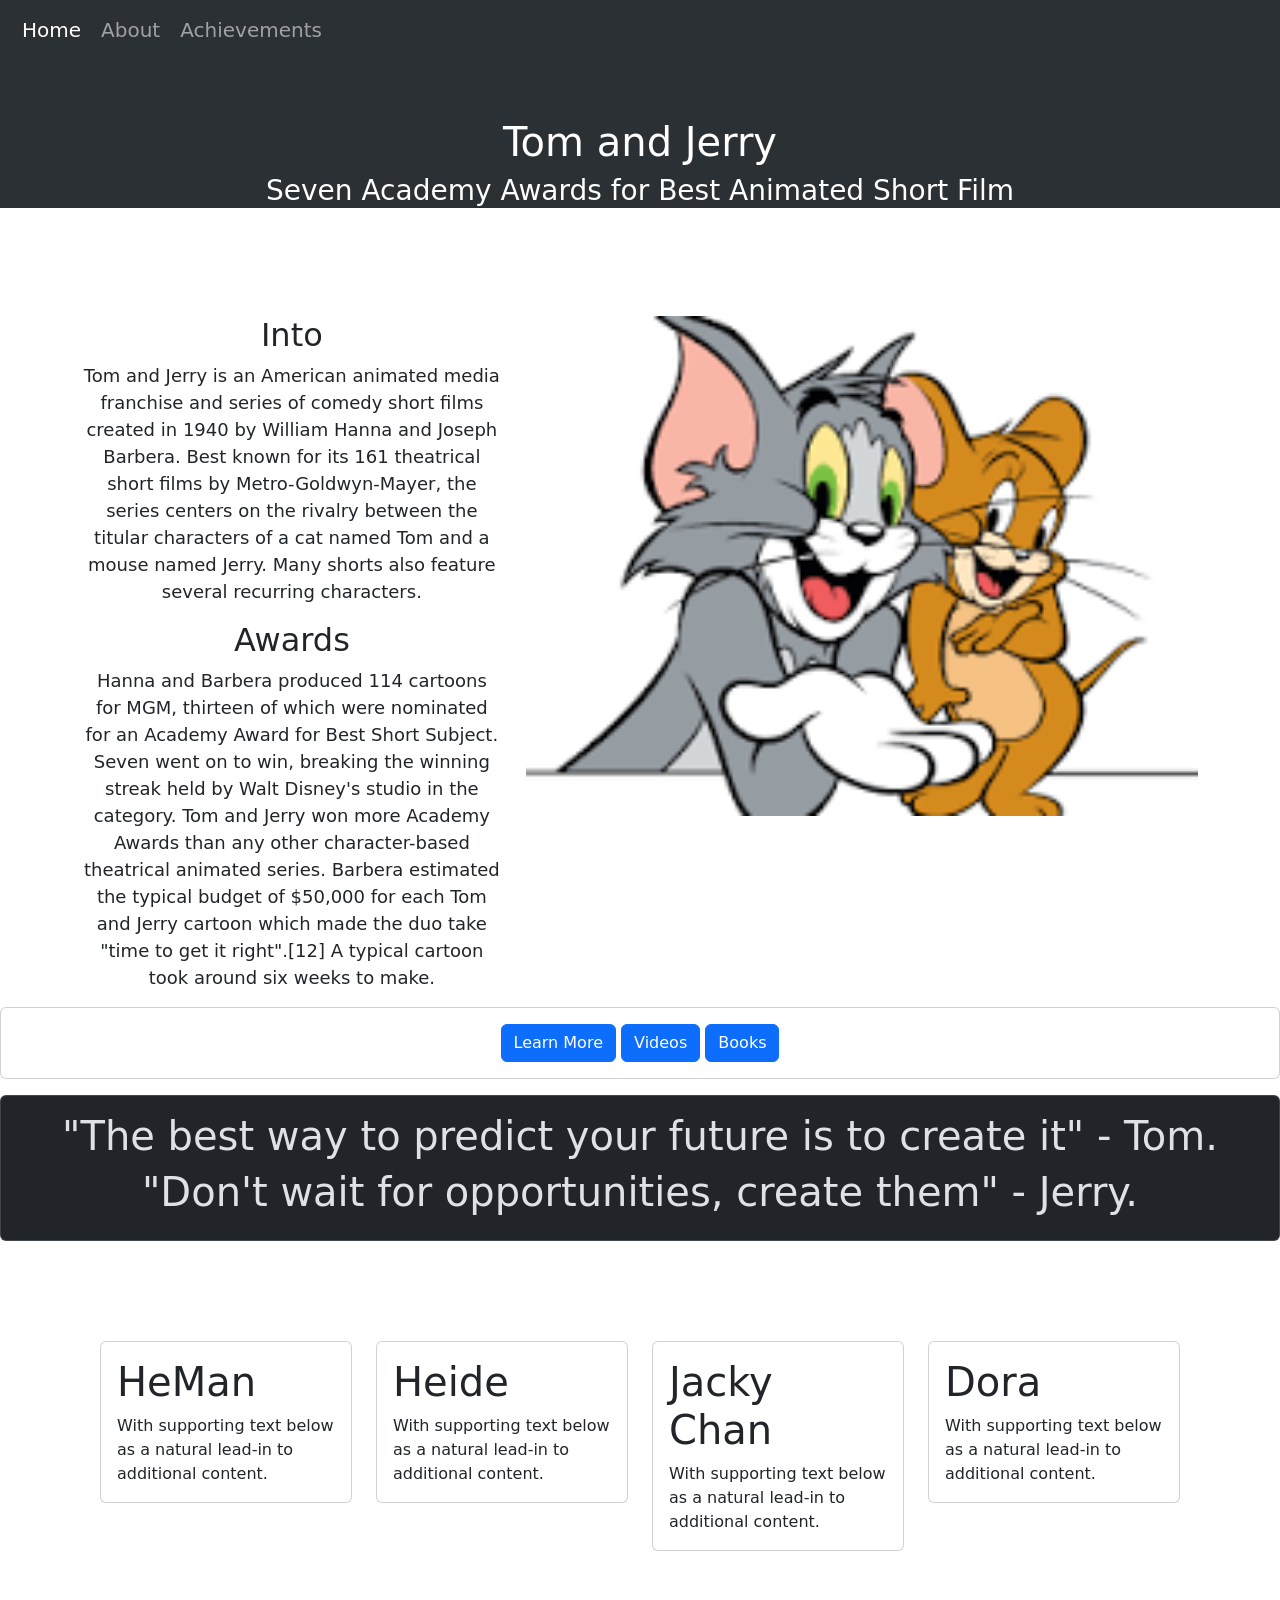
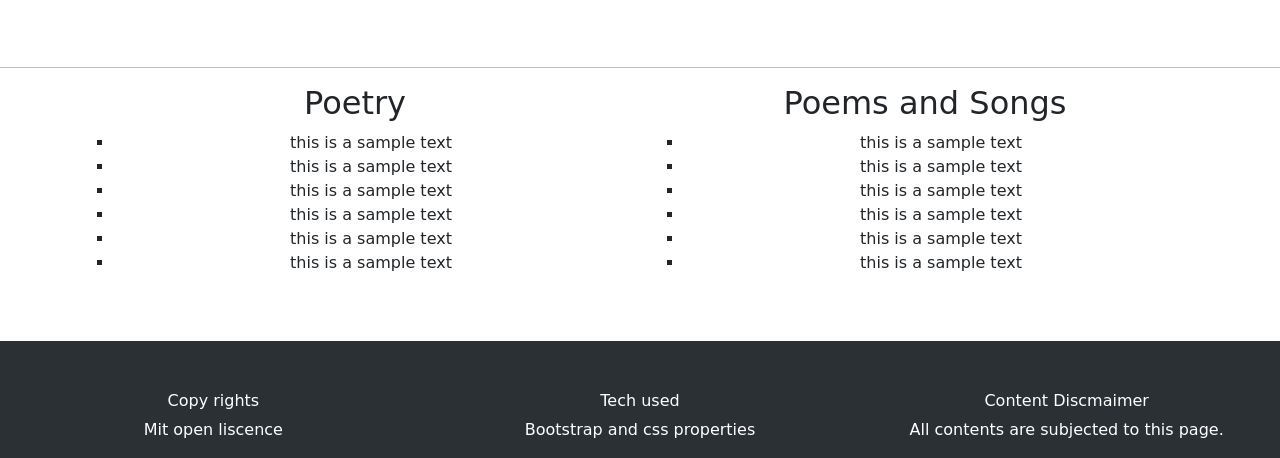
<file: Day_11_html&css_2/index.html>
<!DOCTYPE html>
<html lang="en">

<head>
    <meta charset="UTF-8">
    <meta name="viewport" content="width=device-width, initial-scale=1.0">
    <title>Mine</title>
    <link href="https://cdn.jsdelivr.net/npm/bootstrap@5.3.2/dist/css/bootstrap.min.css" rel="stylesheet"
        integrity="sha384-T3c6CoIi6uLrA9TneNEoa7RxnatzjcDSCmG1MXxSR1GAsXEV/Dwwykc2MPK8M2HN" crossorigin="anonymous">
    <script src="https://cdn.jsdelivr.net/npm/bootstrap@5.3.2/dist/js/bootstrap.bundle.min.js"
        integrity="sha384-C6RzsynM9kWDrMNeT87bh95OGNyZPhcTNXj1NW7RuBCsyN/o0jlpcV8Qyq46cDfL"
        crossorigin="anonymous"></script>

</head>

<body>

    <nav class="navbar bg-dark  navbar-expand-lg bg-body-tertiary" data-bs-theme="dark">
        <div class="container-fluid">
            
            <button class="navbar-toggler" type="button" data-bs-toggle="collapse"
                data-bs-target="#navbarSupportedContent" aria-controls="navbarSupportedContent" aria-expanded="false"
                aria-label="Toggle navigation">
                <span class="navbar-toggler-icon"></span>
            </button>
            <div class="collapse navbar-collapse" id="navbarSupportedContent">
                <ul class="navbar-nav me-auto mb-2 mb-lg-0">
                    <li class="nav-item">
                        <h5><a class="nav-link active" aria-current="page" href="#" style="padding:10px;" >Home </a></h5>
                    </li>
                    <li class="nav-item">
                        <h5><a class="nav-link" href="#" role="button" style="padding:10px"> About</a></h5>
                    </li>
                    <li class="nav-item">
                        <h5><a class="nav-link" style="padding:10px"> Achievements</a></h5>
                    </li>
                </ul>
            </div>
        </div>
    </nav>
    <div class="container-fluid bg-body-tertiary" style=" padding-top:50px;text-align:center; color:white;" data-bs-theme="dark">
        <h1>Tom and Jerry</h1>
        <h3>Seven Academy Awards for Best Animated Short Film</h3>
    </div>

    
            
    
        <div class="container text-center" style="padding-top: 100px;">
            <div class="row align-items-start">
              <div class="col">
                <h2>Into</h2>
                <p style=font-size:large >Tom and Jerry is an American animated media franchise and series of comedy short films created in 1940 by William Hanna and Joseph Barbera. Best known for its 161 theatrical short films by Metro-Goldwyn-Mayer, the series centers on the rivalry between the titular characters of a cat named Tom and a mouse named Jerry. Many shorts also feature several recurring characters.</p>
                <h2>Awards</h2>
                <p style=font-size:large >Hanna and Barbera produced 114 cartoons for MGM, thirteen of which were nominated for an Academy Award for Best Short Subject. Seven went on to win, breaking the winning streak held by Walt Disney's studio in the category. Tom and Jerry won more Academy Awards than any other character-based theatrical animated series. Barbera estimated the typical budget of $50,000 for each Tom and Jerry cartoon which made the duo take "time to get it right".[12] A typical cartoon took around six weeks to make. </p>
              </div>
              <div class="col">
                <img height="500px" src="[data-uri]" alt="Tom & Jerry">
              </div>
            </div>
        </div>
           

    <div class="bottom_part_titles" style="display:flex; flex-direction:column;">
    <div class="card w-100 mb-3">
        <div class="card-body" style="display:flex; flex-direction:column; justify-content:center;">
          <div class="text-center">
            <a href="#" class="btn btn-primary ">Learn More</a>  
            <a href="#" class="btn btn-primary ">Videos</a>  
            <a href="#" class="btn btn-primary ">Books</a>  
          </div>
        </div>
      </div>
    </div>

      <div class="card w-100 bg-dark "data-bs-theme="dark">
        <div class="card-body" style="display:flex; flex-direction:column; justify-content:center;">
          <h1 class="card-title" style="display:flex; justify-content:center;">"The best way to predict your future is to create it" - Tom.</h1>
          <h1 class="card-title" style="display:flex; justify-content:center;"> "Don't wait for opportunities, create them" - Jerry.</h1> 
          </div> 
        </div>



    <div class="footer_box " style="display:flex; justify-content:space-evenly; flex-direction:column; flex-wrap:wrap; padding:100px;">
        <div class="row">
            <div class="col-sm-3">
              <div class="card">
                <div class="card-body">
                  <h1 class="card-title">HeMan</h1>
                  <p class="card-text">With supporting text below as a natural lead-in to additional content.</p>
                  
                </div>
              </div>
            </div>
            <div class="col-sm-3">
              <div class="card">
                <div class="card-body">
                  <h1 class="card-title">Heide</h1>
                  <p class="card-text">With supporting text below as a natural lead-in to additional content.</p>

                </div>
              </div>
            </div>
            <div class="col-sm-3">
                <div class="card">
                  <div class="card-body">
                    <h1 class="card-title">Jacky Chan</h1>
                    <p class="card-text">With supporting text below as a natural lead-in to additional content.</p>
  
                  </div>
                </div>
              </div>
              <div class="col-sm-3">
                <div class="card">
                  <div class="card-body">
                    <h1 class="card-title">Dora</h1>
                    <p class="card-text">With supporting text below as a natural lead-in to additional content.</p>
                  </div>
                </div>
              </div>
          </div>
    </div>
    <hr style="color:#000000" />
    <div class="container text-center" style="padding-bottom: 50px;">
        <div class="row">
          <div class="col">
            <h2>Poetry</h2>
            <div>
            <ul style="list-style-type:square;">
                <li>this is a sample text </li>
                <li>this is a sample text </li>
                <li>this is a sample text </li>
                <li>this is a sample text </li>
                <li>this is a sample text </li>
                <li>this is a sample text </li>
            </ul>
        </div>
          </div>            
          <div class="col">
           <h2>Poems and Songs</h2>
        <div>
            <ul style="list-style-type:square;">
            <li> this is a sample text </li>
            <li> this is a sample text </li>
            <li> this is a sample text </li>
            <li> this is a sample text </li>
            <li> this is a sample text </li>
            <li> this is a sample text </li>
            </ul>
        </div>
          </div>
        </div>
    </div>

</div>

<nav class="bg-dark bg-body-tertiary" data-bs-theme="dark" aria-label="Toggle navigation">
    <div class="container-fluid" style="text-align:center">
        
        <div class="row">
          <div class="col" style="padding-top:50px;color:white;">
            <h6>Copy rights</h6>
            <p>Mit open liscence</p>
          </div>           

          <div class="col" style=" padding-top:50px; color:white;">
            <h6>Tech used</h6>
            <p>Bootstrap and css properties</p>
          </div>
          <div class="col" style=" padding-top:50px; color:white;">
            <h6>Content Discmaimer</h6>
            <p>All contents are subjected to this page.</p>
           </div>

        </div>
    </div>

</body>

</html>
</file>
